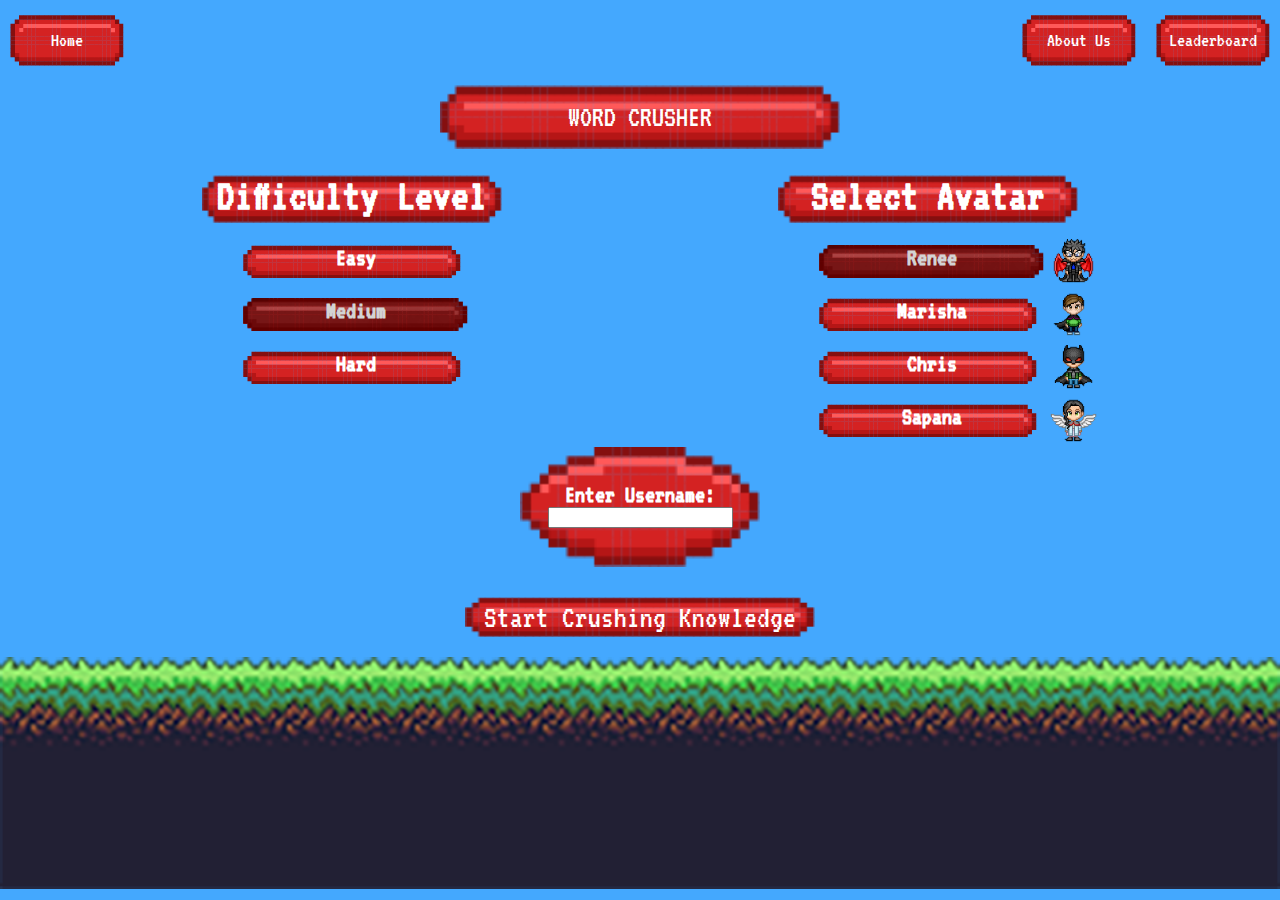
<file: index.html>
<!DOCTYPE html>
<html lang="en">

<head>
  <meta charset="UTF-8">
  <meta name="viewport" content="width=device-width, initial-scale=1.0">
  <meta http-equiv="X-UA-Compatible" content="ie=edge">
  <link href="./css/reset.css" rel="stylesheet">
  <link href="./css/style.css" type="text/css" rel="stylesheet" />
  <title>Word Crusher</title>
</head>

<body>
  <header>
    <nav>
      <ul>
        <a href="#">
          <li>Home</li>
        </a>
        <a href="./pages/leaderBoard.html">
          <li>Leaderboard</li>
        </a>
        <a href="./pages/aboutUs.html">
          <li>About Us</li>
        </a>
      </ul>
    </nav>
  </header>
  <h1>WORD CRUSHER</h1>
  <form>

    <!-- holds entire choice selection -->
    <div id = "userSelectionOptions">

      <!-- holds entire difficulty side -->
      <section id="difficulty">

        <div class = "sectionHeader">
          <h2>Difficulty Level</h2>
        </div>

        <div class = "catagorySelector">
          <input type="radio" id="easy" name="difficultyList" value="easy">
          <label for="easy">Easy</label>
        </div>
        <div class = "catagorySelector">
          <input type="radio" id="medium" name="difficultyList" value="medium" checked>
          <label for="medium">Medium</label>
        </div>
        <div class = "catagorySelector">
          <input type="radio" id="hard" name="difficultyList" value="hard">
          <label for="hard">Hard</label>
        </div>
      </section>

      <!-- holds avatar buttons -->
      <section id = "avatarSelection">

        <div class = "sectionHeader">
          <h2>Select Avatar</h2>
        </div>

        <div class = "catagorySelectorHolder">
          <img src = "./assets/Renee-avatar.png" alt = "renees avatar"/>
          <div class = "catagorySelector">
            <input type="radio" id="Renee" name="avatar" value="renee" checked>
            <label for="Renee">Renee</label>
          </div>
        </div>
        
        <div class = "catagorySelectorHolder">
          <img src = "./assets/marisha.png" alt = "marishas avatar"/>
          <div class = "catagorySelector">
            <input type="radio" id="marisha" name="avatar" value="marisha">
            <label for="marisha">Marisha</label>
          </div>
        </div>

        <div class = "catagorySelectorHolder">
          <img src = "./assets/chris-avatar.png" alt = "chris avatar"/>
          <div class = "catagorySelector">
            <input type="radio" id="chris" name="avatar" value="chris">
            <label for="chris">Chris</label>
          </div>
        </div>

        <div class = "catagorySelectorHolder">
          <img src = "./assets/sapana-avatar.png" alt = "sapanas avatar"/>
          <div class = "catagorySelector">
            <input type="radio" id="sapana" name="avatar" value="sapana">
            <label for="sapana">Sapana</label>
          </div>
        </div>
      </section>

    </div>

    <!-- holds username -->
    <div id="username">
      <div>
        <label for="usernameValue">Enter Username:</label>
        <input type="text" id="usernameValue">
      </div>
    </div>

    <!-- holds submit button -->
    <div id="submit">
      <input type="submit" value="Start Crushing Knowledge">
    </div>
  </form>
  <footer>
    <img src="./assets/scenery-ground.png">
  </footer>
  <script src="./js/localStorage.js"></script>
  <script src="./js/app.js"></script>
</body>

</html>
</file>
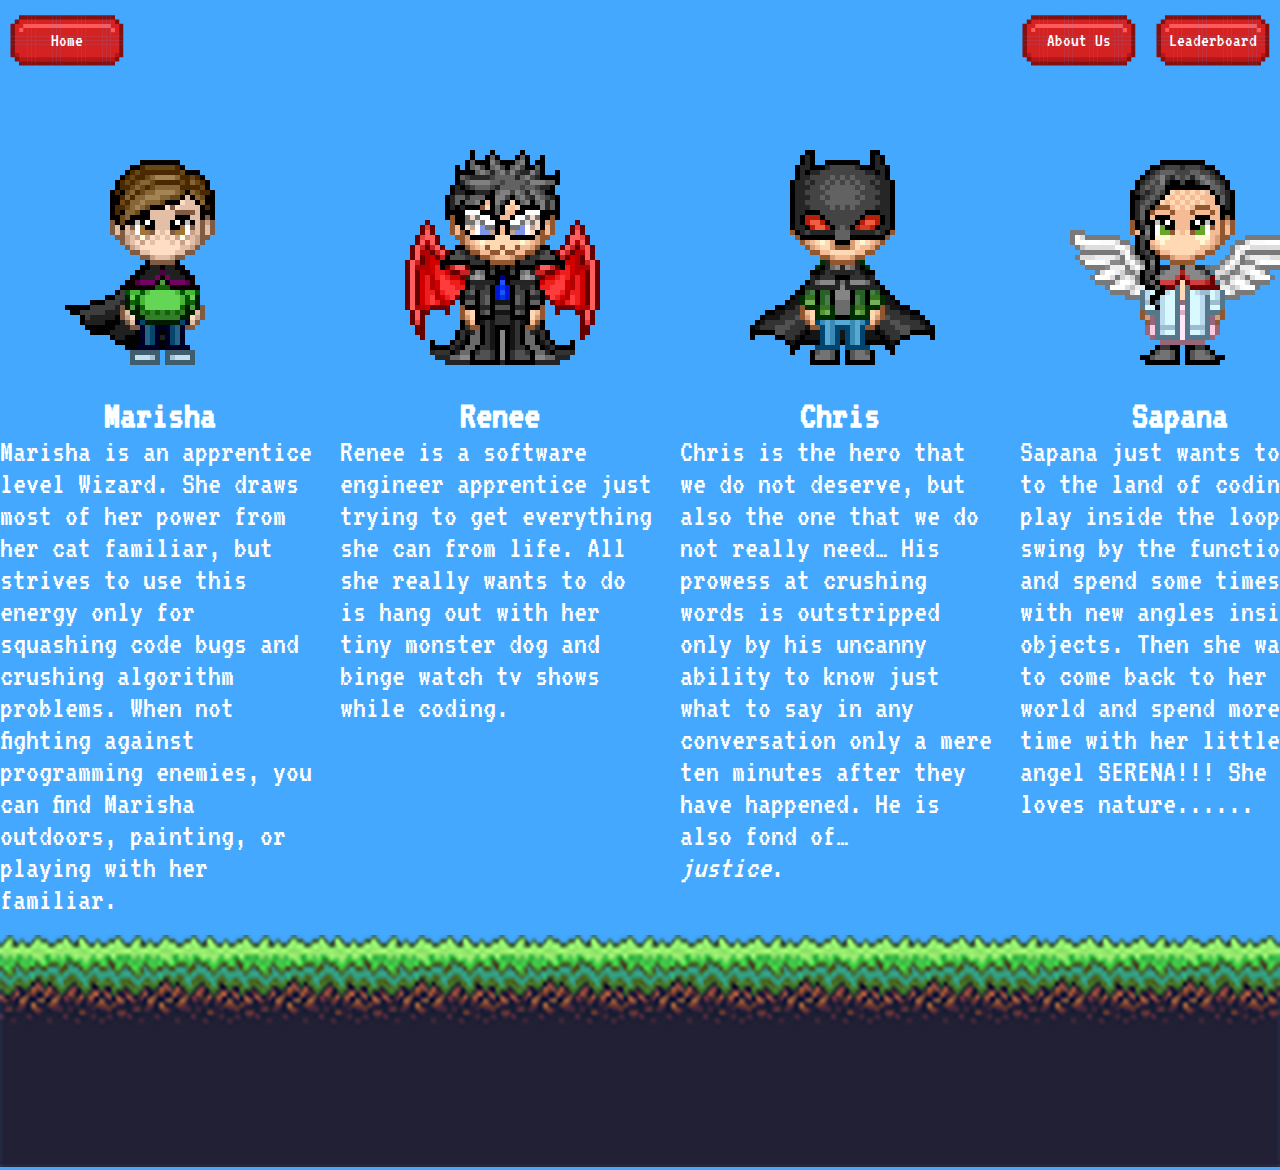
<file: pages/aboutUs.html>
<!DOCTYPE html>
<html lang="en">

<head>
  <meta charset="UTF-8">
  <meta name="viewport" content="width=device-width, initial-scale=1.0">
  <meta http-equiv="X-UA-Compatible" content="ie=edge">
  <title>About Us</title>
  <link rel="stylesheet" type="text/css" href="../css/reset.css">
  <link rel="stylesheet" type="text/css" href="../css/aboutUs.css">


</head>

<body>
  <header>
    <nav>
      <ul>
        <a href="../index.html">
          <li>Home</li>
        </a>
        <a href="../pages/leaderBoard.html">
          <li>Leaderboard</li>
        </a>
        <a href="../pages/aboutUs.html">
          <li>About Us</li>
        </a>
      </ul>
    </nav>
  </header>

  <main>

    <div class="character">
      
      <div class="div-image">
        <img src="../assets/marisha.png">
      </div>
        <h2>Marisha</h2>
      <p>Marisha is an apprentice level Wizard. She draws most of her power from her cat familiar, but strives to use this energy only for squashing code bugs and crushing algorithm problems. When not fighting against programming enemies, you can find Marisha outdoors, painting, or playing with her familiar.</p>
    </div>
    <div class="character">
      <div class="div-image">
        <img src="../assets/Renee-avatar.png">
      </div>
      <h2>Renee</h2>
      <p>Renee is a software engineer apprentice just trying to get everything she can from life. All she really wants to do is hang out with her tiny monster dog and binge watch tv shows while coding.</p>
    </div>
    <div class="character">

      <div class="div-image">
        <img src="../assets/chris-avatar.png">
      </div>
      <h2>Chris</h2>
      <p>Chris is the hero that we do not deserve, but also the one that we do not really need… His prowess at crushing
        words is outstripped only by his uncanny ability to know just what to say in any conversation only a mere ten
        minutes after they have happened. He is also fond of… <br>
        <span>justice</span>.</p>
    </div>
    <div class="character">

      <div class="div-image">
        <img src="../assets/sapana-avatar.png">
      </div>
      <h2>Sapana</h2>
      <p>Sapana just wants to fly to the land of coding, play inside the loop, swing by the function, and spend some times with new angles inside objects. Then she wants to come back to her real world and spend more time with her little angel SERENA!!! She loves nature......</p>
    </div>
  </main>
  <footer>
    <img src="../assets/scenery-ground.png">
  </footer>
</body>

</html>
</file>
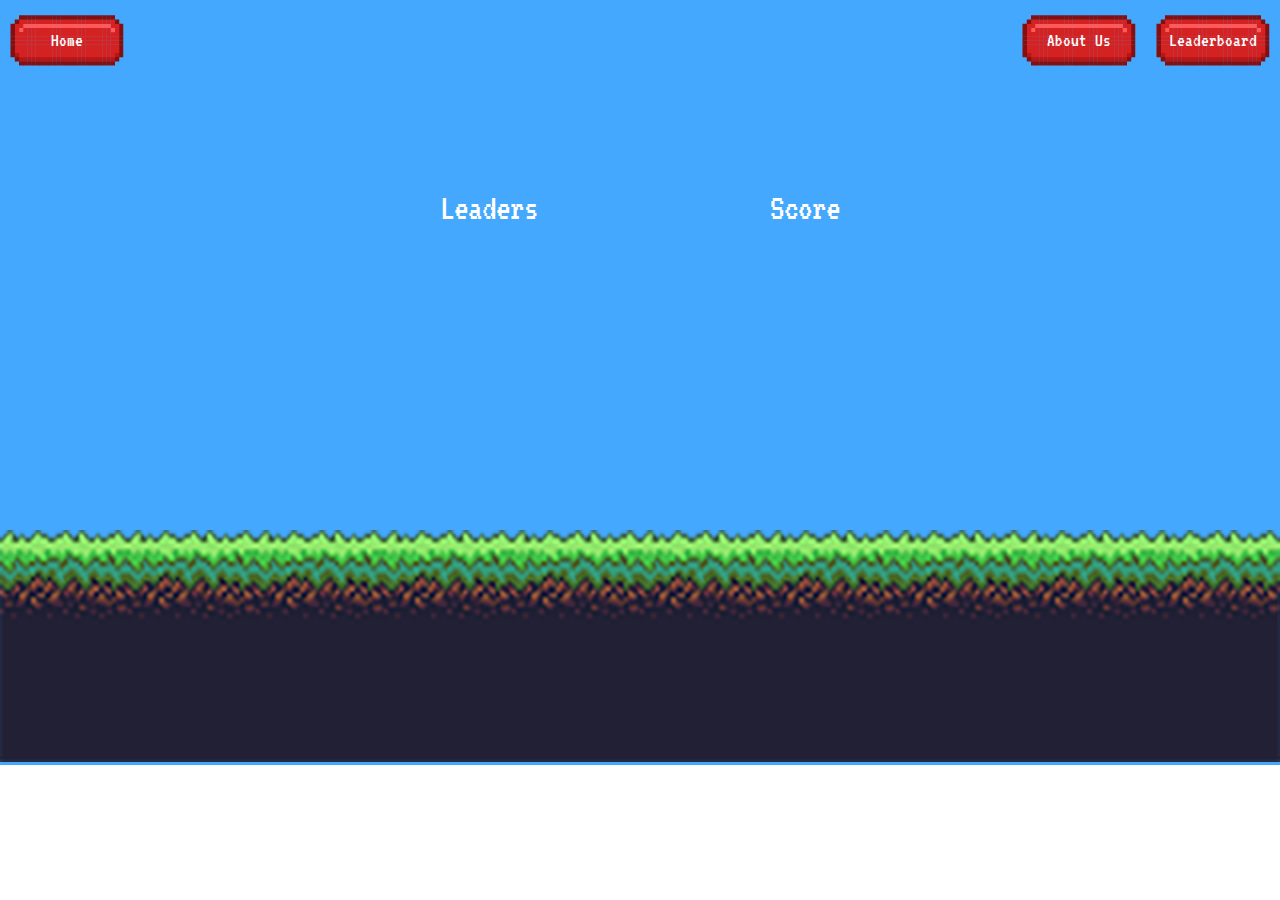
<file: pages/leaderBoard.html>
<!DOCTYPE html>
<html lang="en">
<head>
  <meta charset="UTF-8">
  <meta name="viewport" content="width=device-width, initial-scale=1.0">
  <meta http-equiv="X-UA-Compatible" content="ie=edge">
  <title>Leaderboard</title>
  <link rel="stylesheet" href="../css/reset.css">
  <link rel="stylesheet" href="../css/leaderBoard.css">

</head>
<body>
  <header>
    <nav>
      <ul>
        <a href="../index.html"><li>Home</li></a>
        <a href="../pages/leaderBoard.html"><li>Leaderboard</li></a>
        <a href="../pages/aboutUs.html"><li>About Us</li></a>
      </ul>
    </nav>
  </header>
  <main>
    <section>
      <img id = "avatarDisplayed"/>
      <div>
        <table>
          <thead>
            <tr>
              <td>Leaders</td>
              <td>Score</td>
            </tr>
          </thead>
          <tbody id="leader-board">
          </tbody>
        </table>
      </div>
    </section>
    <section id="footer" >
      <img src="../assets/scenery-ground.png">
    </section>
  </main>

  <script src="../js/localStorage.js"></script>
  <script src="../js/leaderBoard.js"></script>
</body>
</html>
</file>
<file: css/style.css>
@import url('https://fonts.googleapis.com/css?family=VT323&display=swap');

/* ------------------------------Header-------------------------------- */
* {
  box-sizing: border-box;
}
body {
  background-color: #44A8FE;
}

header {
  height: 80px;
  overflow: hidden;
}

nav a li {
  float: right;
  line-height: 51px;
  text-align: center;
  height: 51px;
  width: 114px;
  margin: 15px 10px;
  background-image: url("../assets/nav-bar-buttons.png");
}

nav a:first-child li {
  float: left;
}


nav a {
  text-decoration: none;
  color: white;
  font-family: 'VT323', monospace;
  font-size: 1.25em;
}

/* ------------------------------Body-------------------------------- */


body {
  text-align: center;
  font-family: 'VT323', monospace;
}

h1 {
  font-size: 30px;
  color: white;
  width: 400px;
  height: 75px;
  margin: auto;
  line-height: 75px;
  background-image: url("../assets/Username-box.png");
  background-repeat: no-repeat;
  background-size: 400px;
  background-position: center;
}

form {
  margin-top: 20px;
  min-height: 350px;
  margin-bottom: 20px;
  color:white;
  font-size: 25px;
  font-weight: bold;
}

#userSelectionOptions {
  width: 100%;
  overflow: hidden;
}

.sectionHeader {
  margin: auto;
  overflow: auto;
  height: 50px;
  width: 300px;
  font-size: 1.75em;
  background-image: url("../assets/Username-box.png");
  background-repeat: no-repeat;
  background-size: 300px;
}

#difficulty {
  text-align: center;
  float: left;
  overflow: hidden;
  margin-left: 10%;
  width: 35%;
  margin-right: 10px;
}

#difficulty > div:not(:first-child):hover, 
#avatarSelection > div > div:hover, #submit>:hover {
  background-image: url("../assets/SelectedBoxDarker.png");
  color: lightgray;
}

#userSelectionOptions input {
  display: none;
}

#userSelectionOptions input:checked + label {
  background-image: url("../assets/SelectedBoxDarker.png");
  background-repeat: no-repeat;
  background-size: 225px;
  background-position: center;
  height: 33px;
  color: lightgray;
}

#userSelectionOptions > section > div > label {
  width: 225px;
  display:block;
}

#userSelectionOptions > section > div > div > label {
  width: 225px;
  display:block;
}

#avatarSelection {
  text-align: center;
  float: right;
  width: 35%;
  margin-right: 10%;
  overflow: hidden;
}

.catagorySelector {
  height: 33px;
  background-image: url("../assets/Username-box.png");
  background-repeat: no-repeat;
  background-size: auto;
  width: 218px;
  display: block;
  margin: 20px auto;
}

#avatarSelection .catagorySelector {
  margin: 10px auto;
}

.catagorySelectorHolder {
  overflow: hidden;
  width: 340px;
  margin: auto;
}

.catagorySelectorHolder:nth-child(2) {
  overflow: hidden;
  width: 340px;
  margin: 10px auto 0px auto;
}

.catagorySelectorHolder > img {
  width: 50px;
  height: 50px;
  margin: 0px;
  float: right;
}

#username {
  margin: auto;
  background-image: url("../assets/menu button.png");
  background-repeat: no-repeat;
  background-size: contain;
  background-position: center;
  height: 120px;
  width: 330px;
}

#username > div {
  padding-top: 35px;
}

#usernameValue {
  display: block;
  margin: auto;
}

form > #username > label {
  padding-top: 30px;
  font-size: 20px;
}

#submit {
  width: 350px;
  margin: 30px auto 0px auto;
}

#submit > input {
  width: 350px;
  height: 40px;
  border: none;
  background-color: transparent;
  background-image: url(../assets/Username-box.png);
  background-repeat: no-repeat;
  background-position: center;
  background-size: 100% 100%;
  font-family: 'VT323', monospace;
  color: white;
  font-size: 1.25em;
}

/* ------------------------------Footer-------------------------------- */

footer {
  min-height: 200px;
}
footer img {
  width: 100%;
}
</file>
<file: css/aboutUs.css>
@import url('https://fonts.googleapis.com/css?family=VT323&display=swap');

*{
  box-sizing: border-box;
}
header {
  height: 80px;
  background-color: #44A8FE;
  overflow: hidden;
}

nav a li {
  float: right;
  line-height: 51px;
  text-align: center;
  height: 51px;
  width: 114px;
  margin: 15px 10px;
  background-image: url("../assets/nav-bar-buttons.png");
}

nav a:first-child li {
  float: left;
}


nav a {
  text-decoration: none;
  color: white;
  font-family: 'VT323', monospace;
  font-size: 1.2em;
}
body {
  background-color: #44A8FE;
}
main {
  height: 500px;
  width: 1340px;
  margin: 0 auto;
}
.div-image{
  margin-top: 50px;
  margin-bottom: 15px;
}
.div-image img {
  margin: auto;
  display: block;
}
.character {
  width: 320px;
  float: left;
  font-family: 'VT323', monospace; 
  margin-right: 20px;
  margin-bottom: 20px;
}

footer img{
  width: 100%;

}
.character:nth-child(3) span {
  font-style: italic;
}
h2 {
  font-size: 2.5em;
  text-align: center;
  font-weight: bolder;
  color: white;
}
p {
  font-size: 2em;
  color: white;
}
.character:last-child {
  margin-right: 0px;
}
</file>
<file: css/leaderBoard.css>
/* Pixel font */
@import url('https://fonts.googleapis.com/css?family=VT323&display=swap');

* {
  box-sizing: border-box;
}

/* may change with global header */
header {
  height: 80px;
  background-color: #44A8FE;
  overflow: hidden;
}

nav a li {
  float: right;
  line-height: 51px;
  text-align: center;
  height: 51px;
  width: 114px;
  margin: 15px 10px;
  color: white;
  background-image: url("../assets/nav-bar-buttons.png");
}

nav a:first-child li {
  float: left;
}


nav a {
  text-decoration: none;
  color: black;
  font-family: 'VT323', monospace;
  font-size: 1.2em;
}



/* page css */

main {
  background-color: #44A8FE;
}

main > section:first-child {
  min-height: 450px;
}

main > section:first-child img {
  height: 100px;
  margin: auto;
  padding-top: 10px;
  display: block;
}

main > section:last-child {
  border: 0px;
  min-height: 200px;
}

main > section > div {
  min-height: 350px;
}

main > section table {
  width: 400px;
  margin: auto;
  border-collapse: separate;
  border-spacing: 0px 10px;
  font-size: 1.5em;
  color: white;
  font-family: 'VT323', monospace;
}

main > section table thead {
  font-size: 1.5em;
}

main section table tbody > tr {
  background-image: url("../assets/Username-box.png");
  background-repeat: no-repeat;
  background-size: cover;
  background-position: center;
  height: 60px;
  line-height: 60px;
}

main > section table td:first-child {
  text-align: left;
}

main > section table td:last-child {
  text-align: right;
}

main > section table tbody td:first-child {
  padding-left: 25px;
}

main > section table tbody td:last-child {
  padding-right: 25px;
}
main > #footer img {
  width: 100%;
}
</file>
